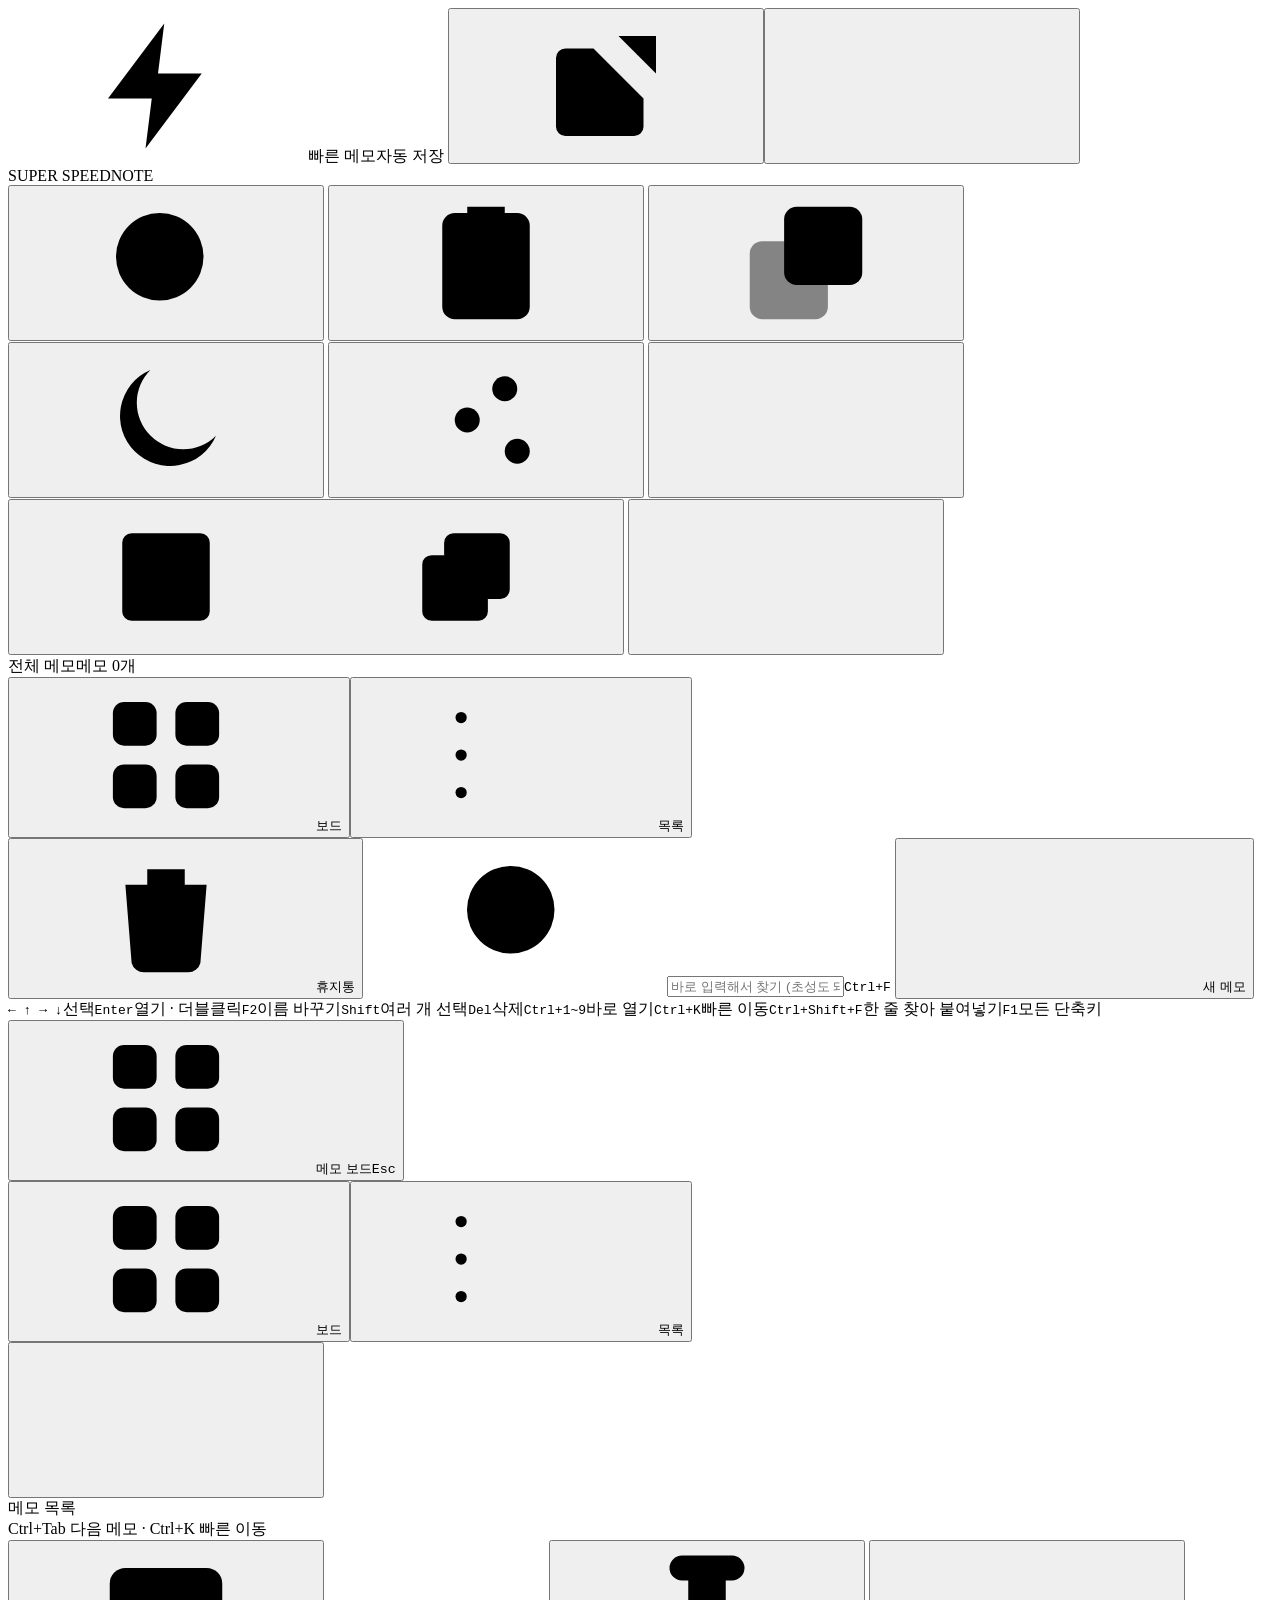
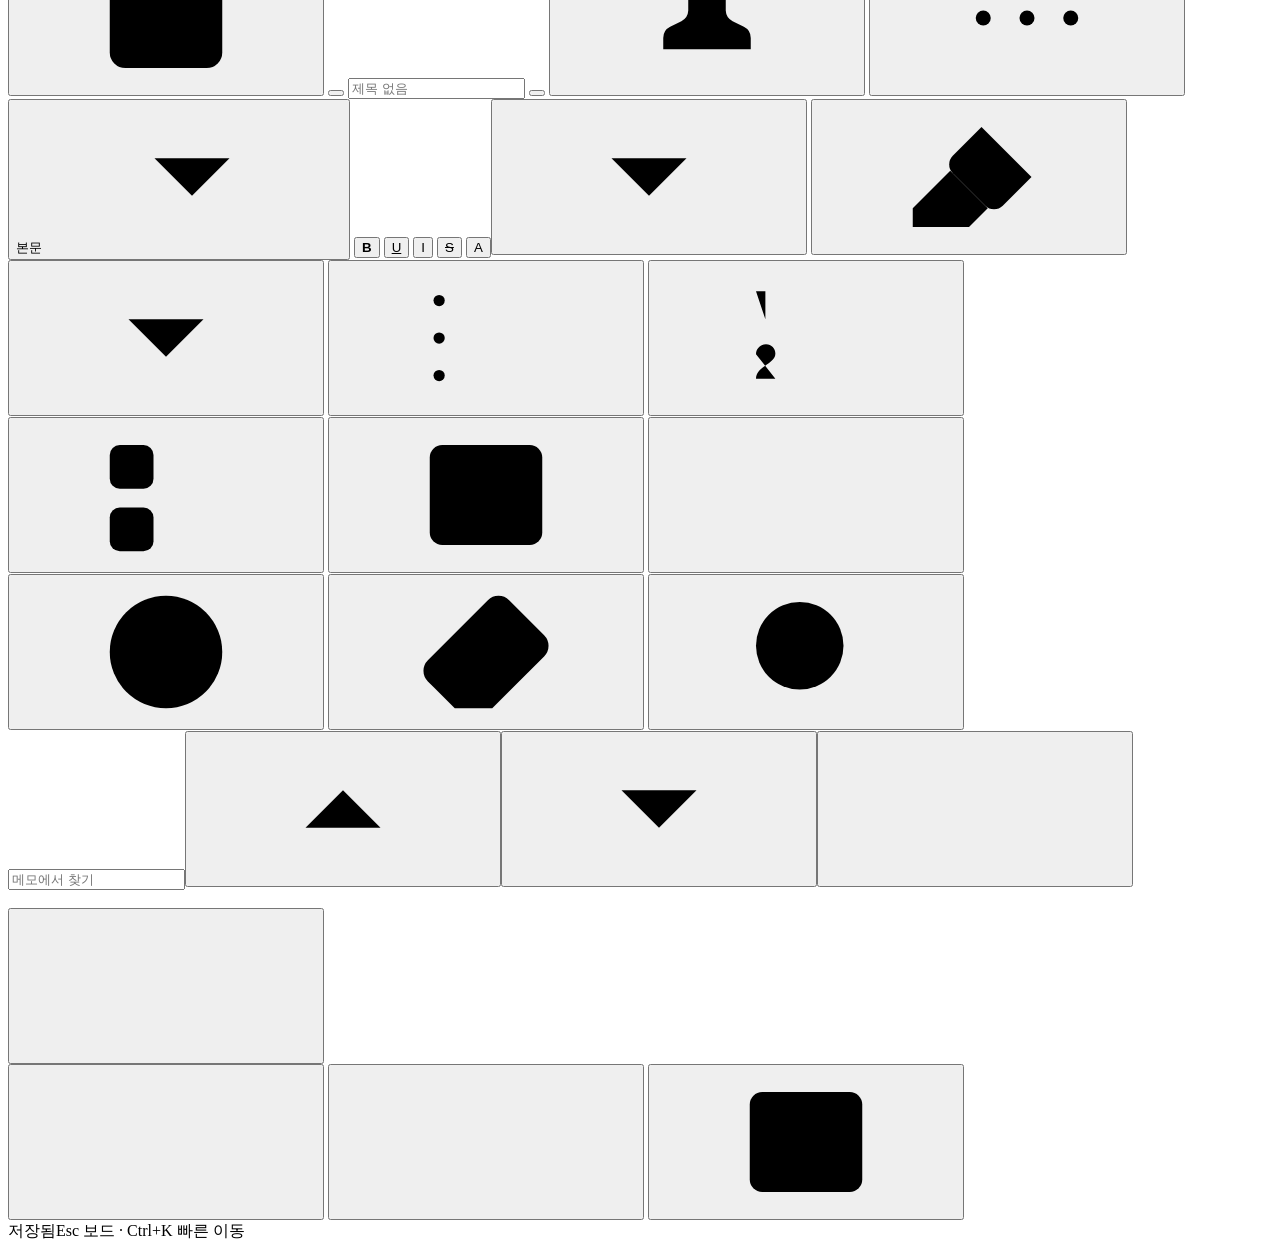
<file: src/ui/page-body.html>
</style>
</head>
<body data-view="board" data-theme="light">
<svg width="0" height="0" style="position:absolute">
  <symbol id="i-search" viewBox="0 0 24 24"><circle cx="11" cy="11" r="7"/><path d="m20 20-3.6-3.6"/></symbol>
  <symbol id="i-ontop" viewBox="0 0 24 24"><rect x="3" y="8.5" width="12.5" height="12.5" rx="2" opacity=".45"/><rect x="8.5" y="3" width="12.5" height="12.5" rx="2"/></symbol>
  <symbol id="i-top" viewBox="0 0 24 24"><path d="M12 15V4M7.5 8.5 12 4l4.5 4.5"/><path d="M4 14v4a2 2 0 0 0 2 2h12a2 2 0 0 0 2-2v-4"/></symbol>
  <symbol id="i-moon" viewBox="0 0 24 24"><path d="M20 14.5A8 8 0 1 1 9.5 4a6.5 6.5 0 0 0 10.5 10.5Z"/></symbol>
  <symbol id="i-sun" viewBox="0 0 24 24"><circle cx="12" cy="12" r="4"/><path d="M12 2.5v2M12 19.5v2M4.6 4.6 6 6M18 18l1.4 1.4M2.5 12h2M19.5 12h2M4.6 19.4 6 18M18 6l1.4-1.4"/></symbol>
  <symbol id="i-gear" viewBox="0 0 24 24"><path d="M4 7h9M17 7h3M4 12h3M11 12h9M4 17h11M19 17h1"/><circle cx="15" cy="7" r="2"/><circle cx="9" cy="12" r="2"/><circle cx="17" cy="17" r="2"/></symbol>
  <symbol id="i-min" viewBox="0 0 24 24"><path d="M5 12h14"/></symbol>
  <symbol id="i-max" viewBox="0 0 24 24"><rect x="5" y="5" width="14" height="14" rx="1.5"/></symbol>
  <symbol id="i-restore" viewBox="0 0 24 24"><rect x="5" y="8.5" width="10.5" height="10.5" rx="1.5"/><path d="M8.5 8.5V6.5A1.5 1.5 0 0 1 10 5h7.5A1.5 1.5 0 0 1 19 6.5V14a1.5 1.5 0 0 1-1.5 1.5h-2"/></symbol>
  <symbol id="i-close" viewBox="0 0 24 24"><path d="M6 6l12 12M18 6 6 18"/></symbol>
  <symbol id="i-back" viewBox="0 0 24 24"><path d="M15 18l-6-6 6-6"/></symbol>
  <symbol id="i-plus" viewBox="0 0 24 24"><path d="M12 5v14M5 12h14"/></symbol>
  <symbol id="i-pin" viewBox="0 0 24 24"><path d="M12 17v5M5 17h14v-1.8a2 2 0 0 0-1.1-1.8l-1.8-.9A2 2 0 0 1 15 10.8V6h1a2 2 0 0 0 0-4H8a2 2 0 0 0 0 4h1v4.8a2 2 0 0 1-1.1 1.7l-1.8.9A2 2 0 0 0 5 15.2Z"/></symbol>
  <symbol id="i-key" viewBox="0 0 24 24"><rect x="2.5" y="6" width="19" height="12" rx="2.5"/><path d="M6.5 10h.01M10 10h.01M14 10h.01M17.5 10h.01M7.5 14h9"/></symbol>
  <symbol id="i-more" viewBox="0 0 24 24"><circle cx="5" cy="12" r="1.2"/><circle cx="12" cy="12" r="1.2"/><circle cx="19" cy="12" r="1.2"/></symbol>
  <symbol id="i-list" viewBox="0 0 24 24"><path d="M9 6h11M9 12h11M9 18h11"/><circle cx="4.5" cy="6" r=".9"/><circle cx="4.5" cy="12" r=".9"/><circle cx="4.5" cy="18" r=".9"/></symbol>
  <symbol id="i-olist" viewBox="0 0 24 24"><path d="M10 6h10M10 12h10M10 18h10"/><path d="M4 4.5h1.5V9M4 9h3M4 14.6c0-.9.7-1.6 1.6-1.6s1.5.7 1.5 1.5c0 1.6-3.1 2-3.1 4h3.1"/></symbol>
  <symbol id="i-check" viewBox="0 0 24 24"><rect x="3" y="4" width="7" height="7" rx="1.6"/><path d="m4.9 7.6 1.3 1.3 2.2-2.4"/><rect x="3" y="14" width="7" height="7" rx="1.6"/><path d="M14 7.5h7M14 17.5h7"/></symbol>
  <symbol id="i-table" viewBox="0 0 24 24"><rect x="3" y="4" width="18" height="16" rx="2"/><path d="M3 9.5h18M3 15h18M9 4v16M15 4v16"/></symbol>
  <symbol id="i-al-l" viewBox="0 0 24 24"><path d="M4 6h16M4 10h10M4 14h16M4 18h10"/></symbol>
  <symbol id="i-al-c" viewBox="0 0 24 24"><path d="M4 6h16M7 10h10M4 14h16M7 18h10"/></symbol>
  <symbol id="i-al-r" viewBox="0 0 24 24"><path d="M4 6h16M10 10h10M4 14h16M10 18h10"/></symbol>
  <symbol id="i-hr" viewBox="0 0 24 24"><path d="M3 12h18"/><path d="M7 6.5h10M7 17.5h10" opacity=".4"/></symbol>
  <symbol id="i-clock" viewBox="0 0 24 24"><circle cx="12" cy="12" r="9"/><path d="M12 7v5l3 2"/></symbol>
  <symbol id="i-eraser" viewBox="0 0 24 24"><path d="m7 21-4.3-4.3a2.4 2.4 0 0 1 0-3.4l9.6-9.6a2.4 2.4 0 0 1 3.4 0l5.6 5.6a2.4 2.4 0 0 1 0 3.4L13 21"/><path d="M22 21H7M5 11l9 9"/></symbol>
  <symbol id="i-marker" viewBox="0 0 24 24"><path d="m9 11-6 6v3h9l3-3"/><path d="m22 12-4.6 4.6a2 2 0 0 1-2.8 0l-5.2-5.2a2 2 0 0 1 0-2.8L14 4"/></symbol>
  <symbol id="i-chev" viewBox="0 0 24 24"><path d="m6 9 6 6 6-6"/></symbol>
  <symbol id="i-up" viewBox="0 0 24 24"><path d="m6 15 6-6 6 6"/></symbol>
  <symbol id="i-trash" viewBox="0 0 24 24"><path d="M4 7h16M10 11v6M14 11v6M5.5 7l1 12.5A2 2 0 0 0 8.5 21h7a2 2 0 0 0 2-1.5L18.5 7M9 7V4.5h6V7"/></symbol>
  <symbol id="i-copy" viewBox="0 0 24 24"><rect x="9" y="9" width="12" height="12" rx="2"/><path d="M5 15H4.5A1.5 1.5 0 0 1 3 13.5v-9A1.5 1.5 0 0 1 4.5 3h9A1.5 1.5 0 0 1 15 4.5V5"/></symbol>
  <symbol id="i-export" viewBox="0 0 24 24"><path d="M12 3v12M7 10l5 5 5-5M5 21h14"/></symbol>
  <symbol id="i-open" viewBox="0 0 24 24"><path d="M14 4h6v6M20 4l-8.5 8.5M18 14v4.5A1.5 1.5 0 0 1 16.5 20h-11A1.5 1.5 0 0 1 4 18.5v-11A1.5 1.5 0 0 1 5.5 6H10"/></symbol>
  <symbol id="i-edit" viewBox="0 0 24 24"><path d="M4 20h4L19 9a2.8 2.8 0 0 0-4-4L4 16Z"/><path d="m13.5 6.5 4 4"/></symbol>
  <symbol id="i-side" viewBox="0 0 24 24"><rect x="3" y="4" width="18" height="16" rx="2.5"/><path d="M9.5 4v16"/></symbol>
  <symbol id="i-grid" viewBox="0 0 24 24"><rect x="3.5" y="3.5" width="7" height="7" rx="1.8"/><rect x="13.5" y="3.5" width="7" height="7" rx="1.8"/><rect x="3.5" y="13.5" width="7" height="7" rx="1.8"/><rect x="13.5" y="13.5" width="7" height="7" rx="1.8"/></symbol>
  <symbol id="i-cut" viewBox="0 0 24 24"><circle cx="6" cy="6" r="3"/><circle cx="6" cy="18" r="3"/><path d="M20 4 8.1 15.9M14.5 14.5 20 20M8.1 8.1 12 12"/></symbol>
  <symbol id="i-paste" viewBox="0 0 24 24"><rect x="5" y="4" width="14" height="17" rx="2"/><path d="M9 4V3h6v1M9 9h6M9 13h6M9 17h4"/></symbol>
  <symbol id="i-bolt" viewBox="0 0 24 24"><path d="M13 2 4 14h7l-1 8 9-12h-7l1-8Z"/></symbol>
  <symbol id="i-folder" viewBox="0 0 24 24"><path d="M3 7a2 2 0 0 1 2-2h4l2 2h8a2 2 0 0 1 2 2v8a2 2 0 0 1-2 2H5a2 2 0 0 1-2-2Z"/></symbol>
  <symbol id="i-help" viewBox="0 0 24 24"><circle cx="12" cy="12" r="9"/><path d="M9.6 9.4a2.5 2.5 0 1 1 3.4 2.4c-.6.3-1 .8-1 1.5v.5M12 17h.01"/></symbol>
  <symbol id="i-image" viewBox="0 0 24 24"><rect x="3" y="4" width="18" height="16" rx="2"/><circle cx="9" cy="10" r="2"/><path d="m21 16-5-5-9 9"/></symbol>
</svg>

<div id="app">
  <header id="quickBar" data-drag><svg class="i"><use href="#i-bolt"/></svg><span class="qb-t">빠른 메모</span><span class="qb-hint" id="qbHint">자동 저장</span>
    <button class="qb-btn" id="qbOpen" title="앱에서 이어서 쓰기"><svg class="i"><use href="#i-open"/></svg></button><button class="qb-btn x" id="qbClose" title="닫기"><svg class="i"><use href="#i-close"/></svg></button></header>
  <header id="titlebar" data-drag>
    <div class="brand">
      <div class="wordmark">SUPER SPEED<span>NOTE</span></div><span class="appver" id="appVer"></span>
    </div>
    <div class="tb-mid" id="tbMid"></div>
    <button class="tbtn" id="btnSwitch" data-k="switcher" data-t="빠른 이동" title="빠른 이동 (Ctrl+K)"><svg class="i"><use href="#i-search"/></svg></button>
    <button class="tbtn" id="btnPal" data-k="palette" data-t="한 줄 찾아 붙여넣기" title="한 줄 찾아 붙여넣기"><svg class="i"><use href="#i-paste"/></svg></button>
    <button class="tbtn" id="btnTop" title="항상 위에 표시 · 꺼짐"><svg class="i"><use href="#i-ontop"/></svg></button>
    <button class="tbtn" id="btnTheme" title="다크 모드로 바꾸기"><svg class="i"><use href="#i-moon"/></svg></button>
    <button class="tbtn" id="btnSettings" data-k="settings" data-t="설정" title="설정 (Ctrl+,)"><svg class="i"><use href="#i-gear"/></svg></button>
    <span class="tsep2"></span>
    <button class="wc" id="wcMin" title="최소화"><svg class="i"><use href="#i-min"/></svg></button>
    <button class="wc" id="wcMax" title="최대화"><svg class="i maxi"><use href="#i-max"/></svg><svg class="i restore"><use href="#i-restore"/></svg></button>
    <button class="wc x" id="wcClose" title="닫기"><svg class="i"><use href="#i-close"/></svg></button>
  </header>

  <main id="board" class="view">
    <section class="hero" data-drag>
      <div class="crumb"><span class="crumb-t">전체 메모</span><span class="pill" id="noteCount">메모 0개</span><span class="pill sel-pill" id="selCount" hidden></span></div>
      <div class="hero-act">
        <div class="vseg" role="group" aria-label="보기 방식"><button class="on" data-home="board" title="보드로 보기 (카드)"><svg class="i"><use href="#i-grid"/></svg><span class="hb-l">보드</span></button><button data-home="list" title="목록으로 보기 · 오른쪽에 마지막으로 본 메모"><svg class="i"><use href="#i-list"/></svg><span class="hb-l">목록</span></button></div>
        <button class="hero-btn" id="btnTrash" data-k="trash" data-t="휴지통 · 삭제한 메모 복원" title="휴지통 · 삭제한 메모 복원"><svg class="i"><use href="#i-trash"/></svg><span class="hb-l">휴지통</span></button>
        <label class="search"><svg class="i"><use href="#i-search"/></svg><input id="boardSearch" placeholder="바로 입력해서 찾기 (초성도 돼요)" spellcheck="false" autocomplete="off"><button class="s-clear" id="sClear" title="검색 지우기 (Esc)" hidden><svg class="i"><use href="#i-close"/></svg></button><kbd data-k="find">Ctrl+F</kbd></label>
        <button class="btn-new" id="btnNew" data-k="newNote" data-t="새 메모"><svg class="i"><use href="#i-plus"/></svg>새 메모</button>
      </div>
    </section>
    <section id="grid" class="grid" tabindex="0"></section>
    <div id="selBar" class="selbar" hidden></div>
    <div class="board-foot">
      <span><kbd>← ↑ → ↓</kbd>선택</span><span><kbd>Enter</kbd>열기 · 더블클릭</span><span class="x"><kbd>F2</kbd>이름 바꾸기</span><span class="x"><kbd>Shift</kbd>여러 개 선택</span><span class="x"><kbd>Del</kbd>삭제</span><span class="x"><kbd>Ctrl+1~9</kbd>바로 열기</span><span><kbd data-k="switcher">Ctrl+K</kbd>빠른 이동</span><span><kbd data-k="palette">Ctrl+Shift+F</kbd>한 줄 찾아 붙여넣기</span><span><kbd data-k="help">F1</kbd>모든 단축키</span>
    </div>
  </main>

  <main id="editorView" class="view">
    <aside id="sidebar">
      <div class="sb-head" data-drag>
        <button class="sb-back" id="btnBack" title="보드로 (Esc)"><svg class="i"><use href="#i-grid"/></svg>메모 보드<kbd>Esc</kbd></button>
        <div class="vseg sb-seg" role="group" aria-label="보기 방식"><button data-home="board" title="보드로 보기 (카드)"><svg class="i"><use href="#i-grid"/></svg>보드</button><button class="on" data-home="list" title="목록으로 보기"><svg class="i"><use href="#i-list"/></svg>목록</button></div>
        <button class="sb-add" id="btnSbNew" data-k="newNote" data-t="새 메모" title="새 메모 (Ctrl+N)"><svg class="i"><use href="#i-plus"/></svg></button>
      </div>
      <div class="sb-label" id="sbLabel">메모 목록</div>
      <div id="sbList" tabindex="-1"></div>
      <div class="sb-foot" id="sbFoot">Ctrl+Tab 다음 메모 · Ctrl+K 빠른 이동</div>
    </aside>
    <section id="pane">
      <div id="noteHead">
        <button class="hbtn" id="hSide" data-k="sidebar" data-t="목록 접기 / 펼치기" title="목록 접기 / 펼치기"><svg class="i"><use href="#i-side"/></svg></button>
        <button class="cdot" id="hColor" title="메모 색상"></button>
        <input id="noteTitle" placeholder="제목 없음" title="비워 두면 첫 줄이 제목이 돼요" spellcheck="false" autocomplete="off">
        <button class="hk-chip" id="hHotkey" title="이 메모를 어디서든 부르는 전역 단축키"></button>
        <button class="hbtn" id="hPin" title="맨 앞에 고정"><svg class="i"><use href="#i-pin"/></svg></button>
        <button class="hbtn" id="hMore" title="더 보기"><svg class="i"><use href="#i-more"/></svg></button>
      </div>
      <div id="doc">
      <div id="toolbar">
        <button class="tb" id="tbBlock" data-pop="block" title="문단 스타일 · 제목은 줄 맨 앞에서 # + Space (## 제목 2 · ### 제목 3)"><span id="tbBlockLbl">본문</span><svg class="i sm"><use href="#i-chev"/></svg></button>
        <span class="tsep"></span>
        <button class="tb" data-cmd="bold" data-k="bold" data-t="굵게" title="굵게 (Ctrl+B)"><b class="glyph">B</b></button>
        <button class="tb" data-cmd="underline" data-k="underline" data-t="밑줄" title="밑줄 (Ctrl+U)"><u class="glyph">U</u></button>
        <button class="tb" data-cmd="italic" data-k="italic" data-t="기울임" title="기울임 (Ctrl+I)"><span class="glyph it">I</span></button>
        <button class="tb" data-cmd="strikeThrough" data-k="strike" data-t="취소선" title="취소선 (Ctrl+Shift+S)"><s class="glyph">S</s></button>
        <span class="tsep"></span>
        <span class="split"><button class="tb" id="tbFg" data-k="fgColor" data-t="글자색 적용" title="글자색 적용"><span class="glyph">A</span><i class="bar" id="fgBar"></i></button><button class="tb arrow" data-pop="fg" title="글자색 고르기"><svg class="i sm"><use href="#i-chev"/></svg></button></span>
        <span class="split"><button class="tb" id="tbHl" data-k="hl" data-t="형광펜" title="형광펜 (Ctrl+Shift+H)"><svg class="i"><use href="#i-marker"/></svg><i class="bar" id="hlBar"></i></button><button class="tb arrow" data-pop="hl" title="형광펜 색 고르기"><svg class="i sm"><use href="#i-chev"/></svg></button></span>
        <span class="tsep"></span>
        <button class="tb" data-list="ul" data-k="ul" data-t="글머리 목록" title="글머리 목록 (Ctrl+Shift+8)"><svg class="i"><use href="#i-list"/></svg></button>
        <button class="tb" data-list="ol" data-k="ol" data-t="번호 목록" title="번호 목록 (Ctrl+Shift+7)"><svg class="i"><use href="#i-olist"/></svg></button>
        <button class="tb" data-list="chk" data-k="chk" data-t="체크리스트 · 체크 Ctrl+Enter" title="체크리스트 (Ctrl+Shift+L) · 체크 Ctrl+Enter"><svg class="i"><use href="#i-check"/></svg></button>
        <span class="tsep"></span>
        <button class="tb" data-pop="table" data-k="table" data-t="표 넣기 · 엑셀 붙여넣기 지원" title="표 넣기 (Ctrl+Shift+T) · 엑셀 붙여넣기 지원"><svg class="i"><use href="#i-table"/></svg></button>
        <button class="tb" id="tbHr" title="구분선 (--- 입력 후 Enter)"><svg class="i"><use href="#i-hr"/></svg></button>
        <button class="tb" id="tbStamp" data-k="stamp" data-t="날짜·시간 넣기" title="날짜·시간 넣기 (Ctrl+;)"><svg class="i"><use href="#i-clock"/></svg></button>
        <button class="tb" id="tbClear" data-k="clearFmt" data-t="서식 지우기" title="서식 지우기 (Ctrl+\)"><svg class="i"><use href="#i-eraser"/></svg></button>
        <span class="tb-fill"></span>
        <button class="tb" id="tbFind" data-k="find" data-t="찾기" title="찾기 (Ctrl+F)"><svg class="i"><use href="#i-search"/></svg></button>
        <div id="findbar"><input id="findIn" placeholder="메모에서 찾기" spellcheck="false"><span id="findCount"></span><button class="tb" id="findPrev" title="이전 (Shift+Enter · Shift+F3)"><svg class="i"><use href="#i-up"/></svg></button><button class="tb" id="findNext" title="다음 (Enter · F3)"><svg class="i"><use href="#i-chev"/></svg></button><button class="tb" id="findX" title="닫기 (Esc)"><svg class="i"><use href="#i-close"/></svg></button></div>
      </div>
      <div id="scroller">
        <div id="sheet">
          <div id="editor" contenteditable="true" spellcheck="false" data-ph="여기에 바로 입력하세요.&#10;줄 맨 앞에서 # 제목 · - 목록 · [] 체크 · ``` 코드 · 엑셀 셀을 붙여넣으면 표가 돼요"></div>
          <div id="tblOv">
            <div id="cellbox"></div>
            <i class="tinsln"></i>
            <button class="tins"><svg class="i"><use href="#i-plus"/></svg></button>
            <div class="tghost"><span></span></div>
            <button class="tbar b" data-dir="row" title="클릭: 맨 아래에 행 추가 · 아래로 끌면 여러 행 · 위(표 쪽)로 끌면 끝의 빈 행 지우기"><svg class="i"><use href="#i-plus"/></svg></button>
            <button class="tbar r" data-dir="col" title="클릭: 맨 오른쪽에 열 추가 · 오른쪽으로 끌면 여러 열 · 왼쪽(표 쪽)으로 끌면 끝의 빈 열 지우기"><svg class="i"><use href="#i-plus"/></svg></button>
            <button class="tgrip" title="표 선택 · Ctrl+C 복사 · Delete 삭제"><svg class="i"><use href="#i-table"/></svg></button>
          </div>
          <div id="objbox"><i class="oh" data-h="e" title="끌어서 크기 조절"></i><i class="oh" data-h="se" title="끌어서 크기 조절"></i><span class="osz"></span></div>
        </div>
      </div>
      <footer id="status"><span id="stSave">저장됨</span><span id="stCount"></span><span class="fill"></span><span id="stHint">Esc 보드 · Ctrl+K 빠른 이동</span><span id="stZoom" title="클릭하면 100%로" hidden>100%</span></footer>
      </div>
    </section>
  </main>
</div>

<div class="rz t" data-edge="t"></div><div class="rz b" data-edge="b"></div><div class="rz l" data-edge="l"></div><div class="rz r" data-edge="r"></div>
<div class="rz tl" data-edge="tl"></div><div class="rz tr" data-edge="tr"></div><div class="rz bl" data-edge="bl"></div><div class="rz br" data-edge="br"></div>
<div id="pop" class="pop" hidden></div>
<div id="modal"></div>
<div id="toasts" role="status" aria-live="polite"></div>

<script>
(() => {
</file>
